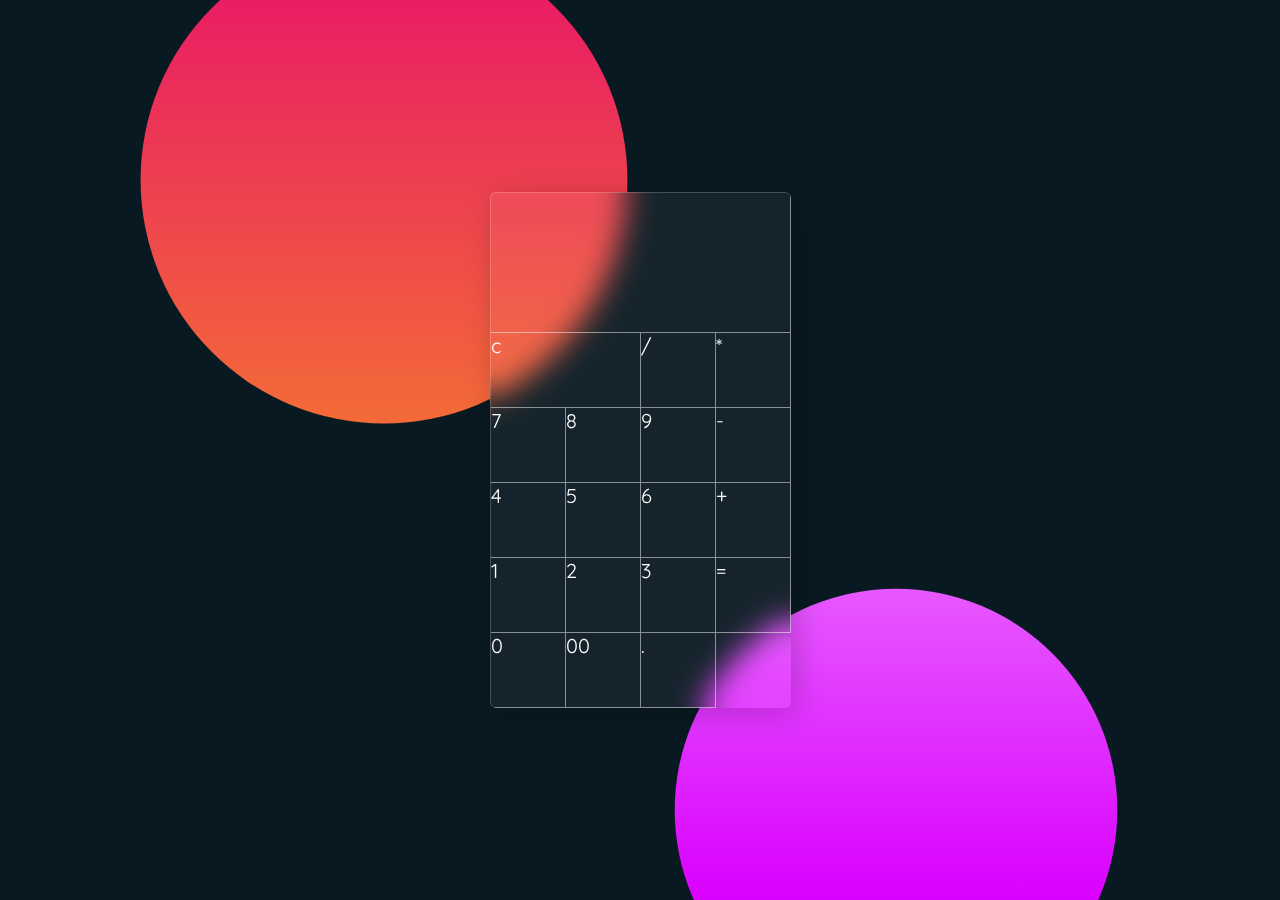
<file: calculator/calculator.html>
<!DOCTYPE html>
<html>
<head>
<title>Glassmorphism Calculator</title>
<link rel = "stylesheet" type="text/css" href = "style.css">
</head>
<body>
	<div class="container">
		<form class="calculator" name="calc" />
		<input type="text" readonly class="value" name="txt" />
		<span class="num clear" onclick="calc.txt.value = ''">c</span>
		<span class="num" onclick="document.calc.txt.value += '/'">/</span>
		<span class="num" onclick="document.calc.txt.value += '*'">*</span>
		<span class="num" onclick="document.calc.txt.value += '7'">7</span>
		<span class="num" onclick="document.calc.txt.value += '8'">8</span>
		<span class="num" onclick="document.calc.txt.value += '9'">9</span>
		<span class="num" onclick="document.calc.txt.value += '-'">-</span>
		<span class="num" onclick="document.calc.txt.value += '4'">4</span>
		<span class="num" onclick="document.calc.txt.value += '5'">5</span>
		<span class="num" onclick="document.calc.txt.value += '6'">6</span>
		<span class="num" onclick="document.calc.txt.value += '+'">+</span>
		<span class="num" onclick="document.calc.txt.value += '1'">1</span>
		<span class="num" onclick="document.calc.txt.value += '2'">2</span>
		<span class="num" onclick="document.calc.txt.value += '3'">3</span>
		<span class="num" onclick="document.calc.txt.value = eval(calc.txt.value)">=</span>
		<span class="num" onclick="document.calc.txt.value += '0'">0</span>
		<span class="num" onclick="document.calc.txt.value += '00'">00</span>
		<span class="num" onclick="document.calc.txt.value += '.'">.</span>


	</div>
	<script type="text/javascript" src="vanilla-tilt.js"></script>
	<script type="text/javascript">
		VanillaTilt.init(document.querySelector(".container"), {
		max: 25,
		speed: 400,
		glare: true,
		"max-glare": 0.2,
	});
	</script>
</body>
</html>
</file>
<file: calculator/style.css>
@import url( 'https://fonts.googleapis.com/css2?family=Quicksand:wght@300;400;500&display=swap');
*
{
    margin: 0;
    padding: 0;
    box-sizing: border-box;
    font-family:'Quicksand',sans-serif;
}
body
{
    display: flex;
    justify-content: center;
    align-items: center;
    min-height: 100vh;
    background: #091921;
}
body::before
{
        content: '';
        position: absolute;
        top: 0;
        left: 0;
        width: 100%;
        height: 100%;
        background: linear-gradient(#e91e63,#ffc107);
        clip-path: circle(22% at 30% 20%);
 }
body::after 
{
        content: '';
        position: absolute;
        top: 0;
        left: 0;
        width: 100%;
        height: 100%;
        background: linear-gradient(#ffffff, #da00ff);
        clip-path: circle(20% at 70% 90%);
 }
.container {
    position: relative;
    background: rgba(255,255,255,0.05);
    border-radius: 6px;
    overflow: hidden;
    z-index: 10;
    backdrop-filter: blur(15px);
    border-top: 1px solid rgba(255,255,255,0.2);
    border-left: 1px solid rgba(255,255,255,0.2);
    box-shadow: 5px 5px 30px rgba(0,0,0,0.2);
}
.container .calculator
{
    position: relative;
    display:grid;
}
.container .calculator .value {
        grid-column: span 4;
        height: 140px;
        width: 300px;
        text-align: right;
        border: none;
        outline: none;
        padding: 10px;
        font-size: 30px;
        background: transparent;
        color: #fff;
        border-bottom: 1px solid rgba(255,255,255,0.5);
        border-right: 1px solid rgba(255,255,255,0.5);
}
.container .calculator span {
        display: grid;
        width: 75px;
        height: 75px;
        color: #fff;
        font-weight: 400;
        cursor: pointer;
        font-size: 20px;
        user-select: none;
        border-bottom: 1px solid rgba(255,255,255,0.5);
        border-right: 1px solid rgba(255,255,255,0.5);
        transition: 0.5s;
}
.container .calculator span:hover
{
    transition: 0s;
    background: rgba(255,255,255,0.05);
}
.container .calculator span:active
{
    background: #14ff47;
    color: #192f00;
    font-size:24px;
    font-weight: 500;
}
.container .calculator .clear
{
        grid-column: span 2;
        width: 150px;
}
.container .calculator .plus
{
    grid-row: span 2;
    height: 150px;
}
.equal
{
    background: rgba (255,255,255,0.05);
}
</file>
